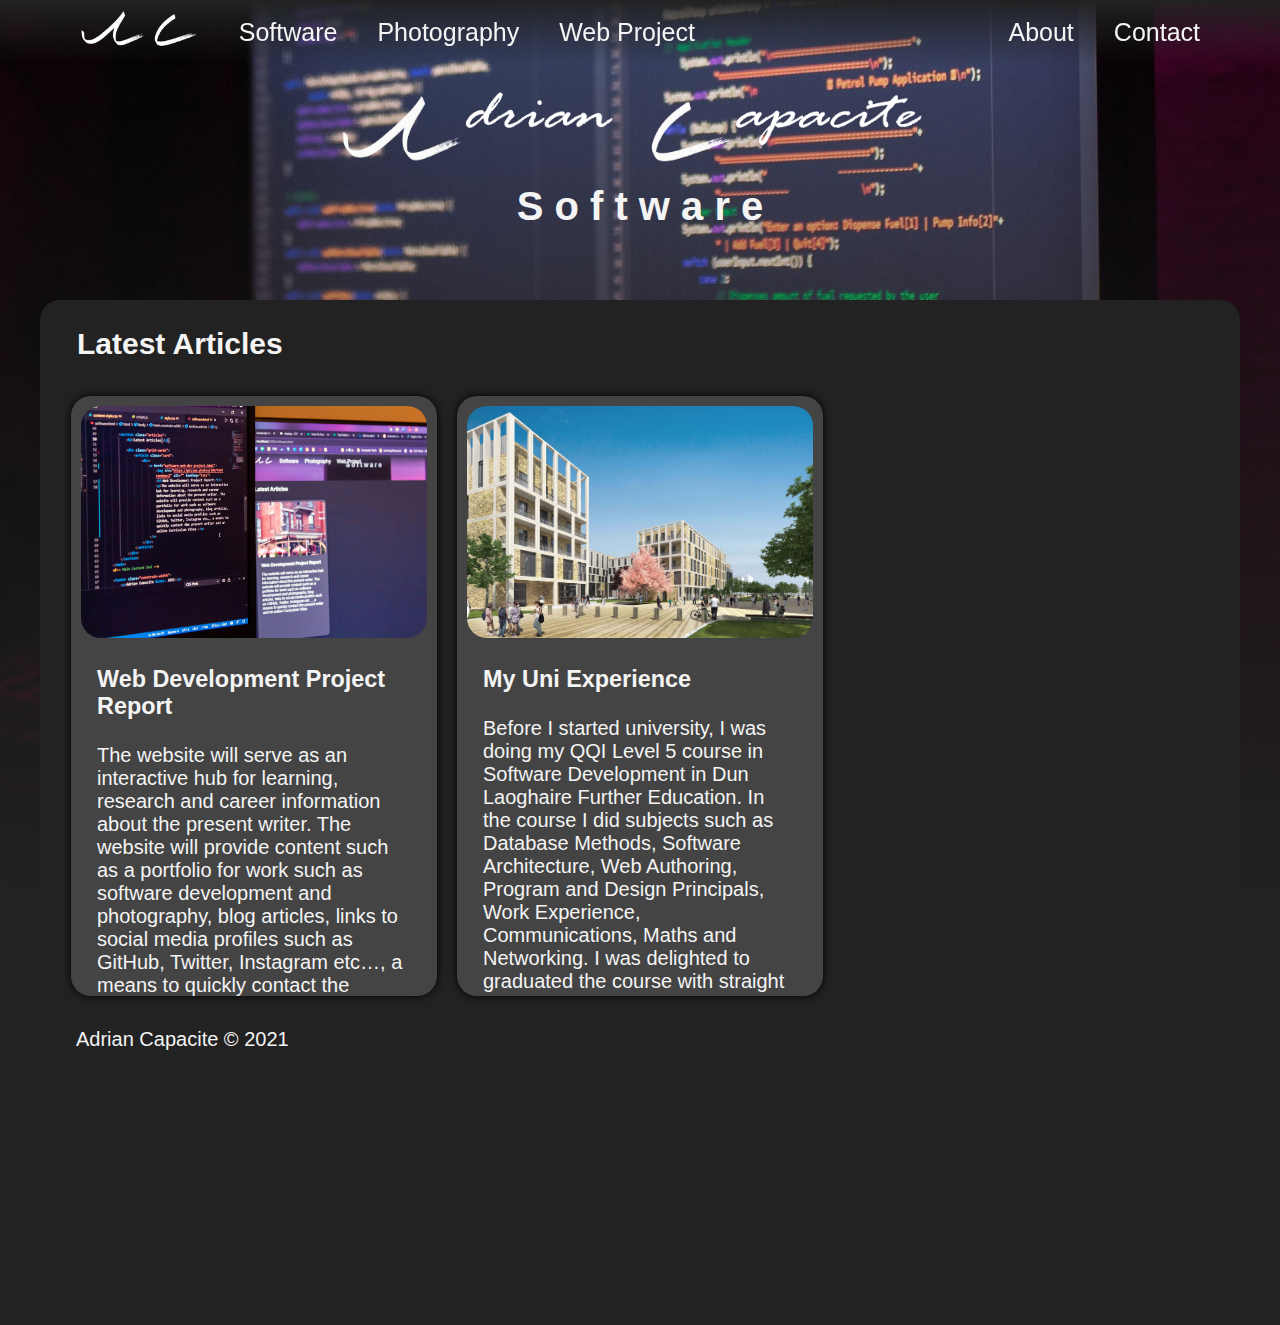
<file: software.html>
<!--
    Web Development Project - software.html
    Author: Adrian Thomas Capacite
    Date:
-->
<!DOCTYPE html>
<html lang="en">
<head>
    <!-- Google Tag Manager -->
<script>(function(w,d,s,l,i){w[l]=w[l]||[];w[l].push({'gtm.start':
    new Date().getTime(),event:'gtm.js'});var f=d.getElementsByTagName(s)[0],
    j=d.createElement(s),dl=l!='dataLayer'?'&l='+l:'';j.async=true;j.src=
    'https://www.googletagmanager.com/gtm.js?id='+i+dl;f.parentNode.insertBefore(j,f);
    })(window,document,'script','dataLayer','GTM-P236LWH');</script>
    <!-- End Google Tag Manager -->

    <meta charset="UTF-8">
    <meta http-equiv="X-UA-Compatible" content="IE=edge">
    <meta name="viewport" content="width=device-width, initial-scale=1.0">
    <title>Software | Adrian Capacite</title>
    <link rel="icon" type="image/x-icon" href="assets/images/favicon/favicon.ico">
    <link rel="stylesheet" href="assets/css/style.css">
    <link rel="stylesheet" href="assets/css/content-style.css">
</head>
<body>
    <!-- Google Tag Manager (noscript) -->
<noscript><iframe src="https://www.googletagmanager.com/ns.html?id=GTM-P236LWH"
    height="0" width="0" style="display:none;visibility:hidden"></iframe></noscript>
    <!-- End Google Tag Manager (noscript) -->

    <nav id="primary-nav">
        <ul class="constrain-width">
            <li id="nav-logo"><a href="index.html"><img src="assets/images/logo/AC-White-x64.png" alt="Logo"></a></li>
            <li class="nav-link"><a href="software.html">Software</a></li>
            <li class="nav-link"><a href="photography.html">Photography</a></li>
            <li class="nav-link"><a href="software-web-dev-project.html">Web Project</a></li>
            <li class="nav-link"><a href="about.html">About</a></li>
            <li class="nav-link"><a href="#" onclick="openContactModal()">Contact</a></li>
        </ul>

        <div class="nav-toggle" onclick="toggleNav()">
            <div></div>
        </div>
    </nav>

    <div class="header-background viewport-height">
            <img src="assets/images/background/java-on-screen.jpg" alt="Java on screen">
            <div class="background-gradient"></div>
    </div>

    <header class="viewport-height-1-3 flex-center-top">
        <div id="header-logo">
            <img src="assets/images/logo/Adrian-white-x256.png" alt="logo">
            <img src="assets/images/logo/Capacite-white-x256.png" alt="logo">
        </div>
        <h1 class="margin-0">S o f t w a r e</h1>
    </header>

    <!-- Main Content -->
    <main class="constrain-width">

        <section class="articles">
            <h2>Latest Articles</h2>

            <div class="grid-cards">
                <article class="card">
                    <div>
                        <a href="software-web-dev-project.html">
                            <img src="assets/images/background/html-web-development.jpg" alt="HTML code and website" loading="lazy">
                            <h3>Web Development Project Report</h3>
                            <p>The website will serve as an interactive hub for learning, research and career information about the present writer. The website will provide content such as a portfolio for work such as software development and photography, blog articles, links to social media profiles such as GitHub, Twitter, Instagram etc…, a means to quickly contact the present writer and an online Curriculum Vitae.</p>
                        </a>
                    </div>
                </article>

                <article class="card">
                    <div>
                        <a href="software-my-uni-experience.html">
                            <img src="assets/images/background/Central-Quad-cgi-view-from-Academic-Plaza_small.jpg" alt="Central Quad cgi view from Academic Plaza" loading="lazy">
                            <h3>My Uni Experience</h3>
                            <p>Before I started university, I was doing my QQI Level 5 course in Software Development in Dun Laoghaire Further Education. In the course I did subjects such as Database Methods, Software Architecture, Web Authoring, Program and Design Principals, Work Experience, Communications, Maths and Networking. I was delighted to graduated the course with straight distinctions. Afterwards, I took up a few jobs during the summer to save up money to pay for my tuition and rent for when I move out.</p>
                        </a>
                    </div>
                </article>
            </div>
        </section>
    </main>
    <!-- Main Content End -->

    <footer class="constrain-width">
        <p>Adrian Capacite &copy; 2021</p>
    </footer>

    <!-- Contact modal -->
    <section id="contact-modal" class="modal-container">
        <div class="modal-content contact-form">
            <div class="modal-close div-icon icon-x" onclick="closeContactModal()">
                <div></div>
            </div>

            <h2 class="font-size-2">Contact me</h2>
            <P>
                Contacts not available at the moment.
            </P>
            <!-- <form action="#"  name="contact-form" id="contact-form" onsubmit="validateForm(this)">
                <div class="input text required">
                    <label for="name" class="input-label">Name</label><input type="text" id="name" name="name">
                </div>

                <div class="input text required">
                    <label for="email" class="input-label">Email</label><input type="text" name="email" id="email">
                </div>

                <div class="input input-group radio required">
                    <span class="input-label">Reason of contact</span>
                    <div class="input-options">
                        <input type="radio" name="reason" id="enquiry"><label for="enquiry">Enquiry</label>
                        <input type="radio" name="reason" id="suggestion"><label for="suggestion">Suggestion</label>
                        <input type="radio" name="reason" id="issue"><label for="issue">Issue</label>
                    </div>
                </div>

                <div class="input input-group check required">
                    <span class="input-label">Subject</span>
                    <div class="input-options">
                        <input type="checkbox" name="subject" id="photography"><label for="photography">Photography</label>
                        <input type="checkbox" name="subject" id="software"><label for="software">Software</label>
                        <input type="checkbox" name="subject" id="correspondence"><label for="correspondence">Correspondence</label>
                    </div>
                </div>
                <div class="input select">
                    <label for="visitor-origin" class="input-label">How did you hear about me?</label>
                    <select name="visitor-origin" id="visitor-origin">
                        <option value="">N/A</option>
                        <option value="friend">A friend</option>
                        <option value="search">On google</option>
                        <option value="social-media">Social media</option>
                    </select>
                </div>
                <div class="input textarea required ">
                    <label for="message" class="input-label">Message</label><textarea name="message" id="message" cols="30" rows="10"></textarea>
                </div>

                <div class="submit">
                    <p class="submit-output">Form submitted</p>
                    <button type="submit" value="submit">Submit</button>
                </div>
            </form> -->
        </div>

    </section>
    <!-- End contact modal -->

    <script src="assets/scripts/scripts.js"></script>
</body>
</html>
</file>
<file: assets/css/style.css>
/* 
Deskop and mobile media queries 
@media screen and (min-width: 798px) {
    Desktop
}
@media screen and (max-width: 798px) {
    Mobile
} 
*/

/* Main style for website */

:root {
    font-size: 20px;
    font-family: Arial, Helvetica, sans-serif;

    --primary: #D8338B;
    --secondary: #654DA8;

    /* Dark mode colours */
    --bg-primary: #222;
    --bg-secondary: #444;
    --text: #f4f4f4;

    /* Light mode colours */
    --bg-light-primary: #f4f4f4;
    --bg-light-secondary: #eee;
    --light-text: #222;

    /* Success error colours */
    --color-error: #d83333;
    --color-success: #33d880;

    color: var(--text);
}

* {
    box-sizing: border-box;
}

/* TEXT STYLES */
h1, h2, h3, h4, h5, h6, p {
    padding: 0 16px;
}

a.download-special {
    display: inline-block;

    transition-property: color, transform, box-shadow;
    transition-duration: .2s;

    margin: .5rem;
    box-shadow: 0 0 8px #000;
    border-radius: 1em;
    padding: .5rem;

    background-color: var(--primary);

    color: var(--text);
    text-decoration: none;
}
a.download-special:hover {
    box-shadow: 0 0 16px 4px var(--primary);
    transform: scale(105%);
}
a.link-social {
    display: inline-block;

    transition-property: color, transform, box-shadow, background-color;
    transition-duration: .2s;

    margin: .5rem;
    border-radius: 2em;
    height: 3rem;
    width: 3rem;
    padding: .5rem;

    background-color: #0000;

    font-size: 2rem;
    color: var(--text);
    text-decoration: none;
}
a.link-social:hover {
    transform: scale(105%);

    box-shadow: 0 0 16px var(--primary);

    background-color: var(--primary);
}

.subtitle {
    margin: 0;
    color: #aaa;
}

.font-size-1 {
    font-size: 1rem;
}
.font-size-1-5 {
    font-size: 1.5rem;
}
.font-size-2 {
    font-size: 2rem;
}

.text-col-2 {
    columns: 2;
}
/* END TEXT STYLES */


/* UTILITY STYLES */
.constrain-width {
    margin: auto;
    max-width: 1200px;
    padding-left: 1rem;
    padding-right: 1rem;
}
.no-scroll {
    overflow: hidden;
}
.display-none {
    display: none;
}
.viewport-height {
    height: 100vh;
}
.viewport-height-1-3 {
    height: 33.33vh;
}   

.margin-0 {
    margin: 0;
}

/* Flex utility styles */
.flex-center-center {
    display: flex;
    justify-self: center;
    align-items: center;

}
.flex-center-top {
    justify-content: start;
    align-items: center;

    display: flex;
}
.flex-column {
    flex-flow: column;
}
.flex-row {
    flex-flow: row;
}
.gap-1em {
    gap: 1em;
}

.light-colors {
    background-color: var(--bg-light-primary);
    
    color: var(--light-text);
}
/* END UTILITY STYLES */



/* MODAL STYLES */
.modal-container {
    position: fixed;
    top: -100vh;
    z-index: 10;

    /* display: none; */
    display: flex;
    justify-content: center;
    opacity: 0;

    overflow-y: scroll;

    transition-property: top, opacity;
    transition-duration: .5s;

    width: 100%;
    height: 100vh;
    padding: .5rem;
    padding-top: 4rem;

    background-color: var(--bg-primary);
    background-color: #0008;
}
.modal-open {
    display: flex;
    opacity: 1;

    top: 0;
}
.modal-content {

    box-shadow: 0 0 16px #000;
    border-radius: 1em;
    height: max-content;
    padding: 1em;

    background-color: var(--bg-secondary);
    background-color: #4448;
    backdrop-filter: blur(16px);

}
.modal-content :is(h1, h2, p) {
    padding: 0;
}

/* Modal button */
.modal-close {
    position: absolute;
    top: 0;
    right: 0;

    margin: 1rem;
    height: 2rem;
    width: 2rem;

    cursor: pointer;
}

.modal-close:hover:after, 
.modal-close:hover:before {
    background-color: var(--primary);
}


/* END MODAL STYLES */

/* CONTACT FORM STYLE */
.contact-form {
    font-size: 1rem;
}

@media screen and (min-width: 798px) {
    .contact-form {
        width: max-content;
    }
}
@media screen and (max-width: 798px) {
    .contact-form {
        width: 100%;
    }
} 


.contact-form div.input {
    margin: .1em;
}
.contact-form div.input + :is(div.input, div.submit) {
    margin-top: 1em;
}
.contact-form .input-label {
    margin: 0;
}
.contact-form .required .input-label::before {
    content: '* ';
    color: var(--color-error);
}


.contact-form :is(.text, .select, .textarea) :is(label, input, select, textarea) {
    display: block;
    width: 100%;
}
.contact-form :is(.text, .select, .textarea) :is(input, select, textarea) {
    box-shadow: 0 0 8px #000;
    border-radius: 1rem;
    padding: .5em;

    font-size: 1em;
}
.contact-form textarea {
    resize: none;
}
.contact-form .input-options {
    box-shadow: 0 0 8px #000;
    border-radius: 1rem;
    padding: 1em;

    background-color: var(--bg-secondary);
}
.contact-form .input-options>* {
    padding: .5em;  
}
/* Submit button and message styles */
.contact-form .submit {
    display: flex;
    align-items: center;
    justify-content: right;
}
.contact-form .submit-output {
    display: none;
    margin: 1em;
    border-radius: 1rem;
    padding: .5em;

    background-color: var(--bg-secondary);

    font-size: 1em;
}
.contact-form .submit-output.success {
    display: block;
    
    box-shadow: 0 0 8px var(--color-success);

    background-color: var(--color-success);
}
.contact-form .submit-output.error{
    display: block;
    
    box-shadow: 0 0 8px var(--color-error);

    background-color: var(--color-error);
}
.contact-form .submit button {
    transition-property: background-color box-shadow;
    transition-duration: .2s;

    border-style: none;
    border-radius: 1rem;
    padding: .5em;

    background-color: #0000;
    cursor: pointer;

    color: var(--text);
    font-size: 2em;
}
.contact-form .submit button:hover {
    background-color: var(--primary);
    box-shadow: 0 0 16px 4px var(--primary);
}

/* Field error styles */
.contact-form :is(.field-empty, .field-invalid-chars, .field-invalid-email)>
:is(.input-options, input, select, textarea) {
    box-shadow: 0 0 16px 8px var(--color-error);
}
.contact-form :is(.field-empty, .field-invalid-chars, .field-invalid-email) .input-label::after {
    content: 'Error';

    width: max-content;

    display: block;

    border-radius: 1rem;
    padding: .5em;

    background-color: var(--color-error);

    font-size: .75em;
}
/* Field error messages */
.contact-form .field-empty .input-label::after {
    content: 'Field must be filled';
}
.contact-form .field-invalid-chars .input-label::after {
    content: 'Field cannot contain: < > ( ) [  ] \\ / . , ; : * @ \'double spaces\'';
    
}
.contact-form .field-invalid-email .input-label::after {
    content: 'Field must contain a valid email';
}

/* END CONTACT FORM STYLE */

body {
    margin: 0;
    padding: 0;
    background-color: var(--bg-primary);
}

/* NAV STYLES */
nav {
    position: fixed;
    top: 0;
    z-index: 100;

    transition: all .5s;

    width: 100%;

    background-image: linear-gradient(#222f, #2220);
}
nav ul {
    display: flex;
    flex-wrap: nowrap;
    justify-content: space-between;
    align-items: center;
 
    height: 100%;
    padding: 0;

    list-style-type: none;
}
@media screen and (min-width: 798px) {
    /* Desktop */
    nav {
        height: 64px;
    }
    nav.scroll-down {
        transform: translateY(-100%);
    }
    nav ul {
        flex-direction: row;
    }
    nav li:nth-child(5) {
        margin-left: auto;
    }
}
@media screen and (max-width: 798px) {
    /* Mobile */
    nav ul {
        flex-direction: column;
    }
} 

/* Nav toggle style */
.nav-toggle {
    position: absolute;
    top: 0;
    right: 0;

    margin: 1rem;
    width: 2rem;

    cursor: pointer;
}

.nav-toggle:after, 
.nav-toggle:before, 
.nav-toggle div {
    content: '';
    
    display: block;
    
    transition: all .2s ease-in-out;
    
    height: 5px;
    border-radius: 3px;
    margin: 7px 0;

    background-color: var(--text);
}
.nav-toggle:hover:after, 
.nav-toggle:hover:before, 
.nav-toggle:hover div {
    background-color: var(--primary);
}
@media screen and (min-width: 798px) {
    .nav-toggle {
        display: none;
    }
}

@media screen and (max-width: 798px) {
    .nav-toggle {
        display: block;
    }
} 

/* When mobile nav is open */
.nav-open .nav-toggle:before {
    transform: translateY(12px) rotate(135deg);
}
.nav-open .nav-toggle:after {
    transform: translateY(-12px) rotate(-135deg);
}
.nav-open .nav-toggle div {
    transform: scale(0);
}

/* Nav link styles */
nav a {
    position: relative;

    display: block;

    overflow: hidden;

    transition: .2s ease-in-out;
    transition-property: color, text-shadow;

    margin: .5rem;
    border-radius: 1rem;
    padding: .5rem;
    
    font-size: 1.25rem;
    color: #F4f4f4;
    text-decoration: none;
}
nav a img {
    height: 2rem;
}
nav a:hover {
    color: var(--primary);
}
nav a::after {
    /* Link underline animation */
	content: '';

	position: absolute;
	bottom: 0;
	left: 0;

	opacity: 0;
    
	width: 100%;
	height: 0.1em;

	background-color: var(--primary);
    
	transition: opacity .3s ease-in-out, transform .3s ease-in-out;
	/* transform: translate3d(-100%, 0, 0); */
    transform: translateX(-100%);
}
nav a:hover::after{
    /* Link underline animation */
    opacity: 1;
    transform: translateX(0);
}
nav a:hover img {
    color: var(--primary);
    filter: brightness(0.5) sepia(1) saturate(10000) hue-rotate(328deg);
}

@media screen and (max-width: 798px) {
    /* Hide or display mobile menu */
    .nav-link {
        display: none;
    }
    .nav-open .nav-link {
        display: list-item;
    }
}
/* END NAV STYLES */

/* HEADER STYLES */
/* Image background */
.header-background {
    position: absolute;
    z-index: -100;

    overflow: hidden;

    width: 100%;
}
.header-background-1-3 {
    position: absolute;
    z-index: -100;

    overflow: hidden;

    width: 100%;
    height: 33.33vh;
}
.header-background img {
    position: absolute;
    
    width: 100%;
    height: 100%;

    object-fit: cover;
}
.header-background .background-gradient {
    position: absolute;
    
    width: 100%;
    height: 100%;
    
    background-image: linear-gradient(#0000, #222F);

    object-fit: cover;
}
header { 
    justify-content: center;
    align-items: center;
    flex-direction: column;

    display: flex;

    margin: auto;
    width: 100%;
    
}
#header-logo img {
    margin-top: 4rem;

    max-height:5em;
    max-width: 49%;
}

/* Header image */
@media screen and (min-width: 798px) {
    /* Desktop */
    #home-header-logo img {
        width: 49.5%;
    }
    #home-header-logo img:first-child {
        transform: translateY(-50%);
    }
    #home-header-logo img:last-child {
        transform: translateY(50%);
    }
}
@media screen and (max-width: 798px) {
    /* Mobile */
    #home-header-logo img {
        width: 100%;
    }
    
}
/* END HEADER STYLES */


/* Main Style */
main {
    padding: 1px;
    padding-top: 1px;
    
    border-radius: 1rem;

    background-color: var(--bg-primary);
}
main section {
    padding: 1px;
}

/* Footer Style */
footer {
    min-height: 33vh;
}

/* SCROLLBAR STYLES */
* {
    scrollbar-width: thin;
    scrollbar-color: #444 #0000;
}

/* Webkit */
::-webkit-scrollbar {
    width: .5rem;
    height: .5rem;
}
  
::-webkit-scrollbar-track {
    background-color: #0000;
}
  
::-webkit-scrollbar-thumb {
    background-color: var(--text);
    border-radius: 1rem;
}
::-webkit-scrollbar-thumb:hover {
    background-color: #aaa;
}
/* END SCROLLBAR STYLES */
</file>
<file: assets/css/content-style.css>
/* Style for different content */


/* CARD STYLES */
.card {
    flex-grow: 0;
    flex-shrink: 0;

}
.card>div {

    overflow: hidden;

    transition-property: box-shadow, transform;
    transition: .2s ease-in-out;
    
    margin: .5rem;
    box-shadow: 0 0 8px 0 #000;
    border-radius: 1rem;
    box-sizing: border-box;
    padding: .5rem;

    background-color: var(--bg-secondary);

}
.card>div:hover {
    box-shadow: 0 0 16px 0 #000;
    transform: scale(102%);
}
.card img {
    border-radius: 1rem;
    width: 100%;
    height: 40%;
    object-fit: cover;
}
.card a {
    overflow: hidden;

    color: var(--text);
    text-decoration: none;

    text-overflow: ellipsis;
}
.card h3 {
    transition: color .2s;
}
.card a:hover h3 {
    color: var(--primary);
}
.card p {
    overflow: hidden;


    text-overflow: ellipsis;
}



/* Scrolling card styles */
.scrolling-cards {
    display: flex;
    flex-direction: row;

    overflow-x: scroll;
}
.scrolling-cards .card>div {
    height: 600px;
}
@media screen and (min-width: 798px) {
    /* Desktop */
    .scrolling-cards .card {
        width: 33.33%;
    }
}
@media screen and (max-width: 798px) {
    /* Mobile */
    .scrolling-cards .card {
        width: 100%;
    }
    .card {
        padding: 8px;
    }
}

/* Grid card styles  */
.grid-cards {
    display: grid;
}
.grid-cards .card>div {
    height: 600px;
}
@media screen and (min-width: 798px) {
    /* Desktop */
    .grid-cards {
        grid-template-columns: 1fr 1fr 1fr;
    }
}
@media screen and (max-width: 798px) {
    /* Mobile */
    
}

/* END CARD STYLES */

/* GALLERY STYLES */
/* Carousel styles */
.carousel {
    margin: 1em;
    border-radius: 1em;
    box-shadow: 0 0 16px 0 #000;

    overflow: hidden;
}
.carousel-display {
    position: relative;

    width: 100%;
    height: min-content;

    background-color: black;
}
.carousel-image {
    bottom: 0;

    width: 100%;
    max-height: 512px; 
    object-fit: contain;
}

/* Carousel thumbnails */
.carousel-images-thumbs {
    position: relative;

    display: flex;

    overflow-x: scroll;
    overflow-y: hidden;

    height: 256px;
    box-shadow: 0 0 16px 0 #000;
}
.carousel-images-thumbs img {
    transition: all .2s;
}
.carousel-images-thumbs img:hover {
    z-index: 1;

    transform: scale(1.1);
}
.carousel-images-thumbs img.carousel-current {
    filter: brightness(0.5)
}
/* Carousel Buttons */
.carousel-prev,
.carousel-next {
    position: absolute;
    z-index: 1;
    top: 50%;

    transform: translateY(-50%);

    transition: color .2s;
    
    width: min-content;
    height: min-content;
    padding: .5em;

    font-size: 2rem;

    cursor: pointer;

    user-select: none;
    
}
.carousel-next {
    right: 0;
}
.carousel-prev:hover,
.carousel-next:hover {
    color: var(--primary);
}
.carousel-pos-data {
    display: none;
}
.carousel-pos {
    position: absolute;
    bottom: 0;
    left: 50%;

    transform: translateX(-50% );

    margin: 1rem;

    text-shadow: 0 0 8px #000,0 0 8px #000;
}

/* Broken grid styles */
.broken-grid {
    position: relative;

    overflow: hidden;
    
    margin: 1rem;
    border-radius: 1rem;

    box-shadow: 0 0 8px #000;
    padding: 1rem;

    background-color: #000;
}
.broken-grid .images {
    flex-wrap: wrap;
    justify-content: space-between;
    gap: 1rem;

    display: flex;
}
.broken-grid .images img {
    flex-grow: 1;
    flex-shrink: 1;
    object-fit: cover;

    transition: transform .2s;

    max-height: 300px;
}
.broken-grid img:hover {
    transform: scale(102%);
}
.broken-grid .images :is(
    :nth-last-child(1),
    :nth-last-child(2),
    ) {
    flex-grow: 0;
}
.broken-grid .images :nth-last-child(1) {
    margin-right: auto;
}
@media screen and (max-width: 798px) {
    .broken-grid .images img {
        width: 100%;
        max-height: none;
    }
}

.broken-grid .gradient {
    position: absolute;
    left: 0;
    bottom: 0;
    justify-content: center;
    align-items: flex-end;

    display: flex;

    height: 128px;
    width: 100%;

    background-image: linear-gradient(#0000, #000f 90%);
}
.broken-grid .more {
    transition: color .2s;

    padding: 1rem;

    cursor: pointer;
}
.broken-grid .more:hover {
    --text: var(--primary);


    padding: 1rem;

    color: var(--primary);

    cursor: pointer;
}
/* END GALLERY STYLES */

/* MENU ICON STYLES */
/* default: hamburger */
.div-icon {
    margin: 1rem;
    width: 2rem;
    height: 2rem;
}
.div-icon div,
.div-icon:before,
.div-icon:after {
    content: '';
    
    display: block;

    transition: all .2s;
    
    height: 5px;
    border-radius: 3px;
    margin: 7px 0;

    background-color: var(--text);
    
}
/* X */
.div-icon.icon-x div {
    transform: scale(0);
}
.div-icon.icon-x:before {
    transform: translateY(12px) rotate(135deg);
}
.div-icon.icon-x:after {
    transform: translateY(-12px) rotate(-135deg);
}
/* arrow style */
.div-icon:is(.icon-arrow-down,.icon-arrow-up)
div {
    transform: scale(0);
}
.div-icon:is(.icon-arrow-down,.icon-arrow-up):before {
    transform: translateY(3px) rotate(135deg);
}
.div-icon:is(.icon-arrow-down,.icon-arrow-up):after {
    transform: translateY(-3px) rotate(-135deg);
}
.div-icon.div-icon.icon-arrow-down {
    transform: rotate(-90deg);
}
.div-icon.div-icon.icon-arrow-up {
    transform: rotate(90deg);
}
/* END DIV ICON STYLES */

/* WRAPPER COLLAPSE STYLES */
.expanding-wrapper {
    max-height: 512px;
}
.expanding-wrapper.expanded {
    max-height: none;
}

/* END WRAPPER COLLAPSE STYLES */
</file>
